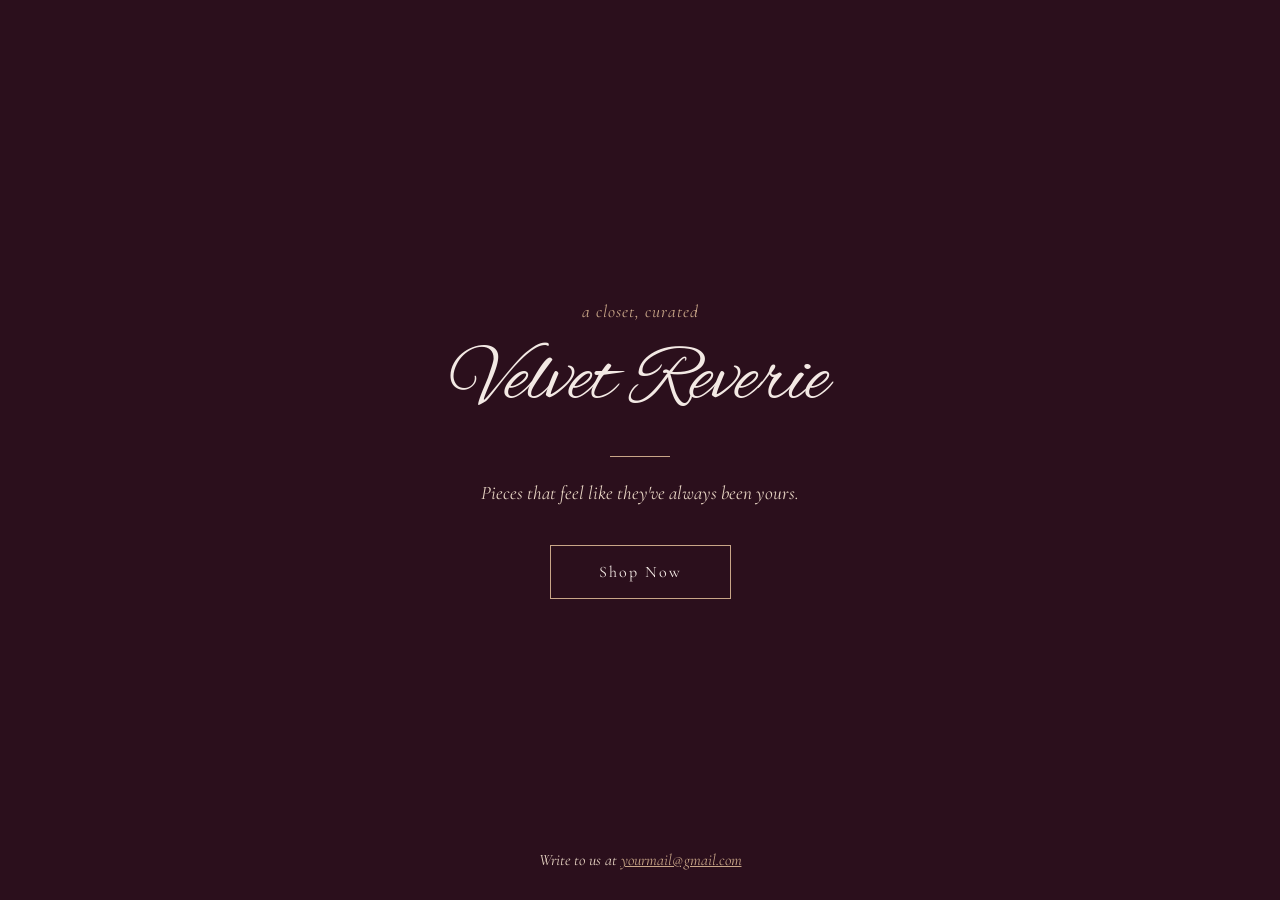
<file: index.html>
<!DOCTYPE html>
<html lang="en">
<head>
    <meta charset="UTF-8">
    <meta name="viewport" content="width=device-width, initial-scale=1.0">
    <title>Velvet Reverie</title>
    <link rel="icon" type="image/png" href="https://i.pinimg.com/736x/66/35/f9/fe3504044d57072234e5.jpg">
    <link href="https://fonts.googleapis.com/css2?family=Alex+Brush&family=Cormorant+Garamond:ital@1&display=swap" rel="stylesheet">
    <style>
        * {
            margin: 0;
            padding: 0;
            box-sizing: border-box;
        }

        body {
            background-color: #2b0f1c;
            min-height: 100vh;
            display: flex;
            flex-direction: column;
            justify-content: center;
            align-items: center;
            text-align: center;
            padding: 40px 20px;
        }

        .hero-eyebrow {
            font-family: 'Cormorant Garamond', serif;
            font-style: italic;
            font-size: 1.1rem;
            color: #c9a688;
            letter-spacing: 1px;
            margin-bottom: 10px;
        }

        .hero-title {
            font-family: 'Alex Brush', cursive;
            font-size: 5rem;
            font-weight: 400;
            color: #f3e9e4;
            margin: 0;
        }

        .hero-divider {
            width: 60px;
            height: 1px;
            background-color: #c9a688;
            margin: 24px auto;
        }

        .hero-tagline {
            font-family: 'Cormorant Garamond', serif;
            font-style: italic;
            font-size: 1.2rem;
            color: #e8d5c4;
            margin-bottom: 40px;
        }

        .shop-button {
            display: inline-block;
            border: 1px solid #c9a688;
            color: #f3e9e4;
            text-decoration: none;
            font-family: 'Cormorant Garamond', serif;
            letter-spacing: 2px;
            padding: 16px 48px;
        }

        .shop-button:hover {
            background-color: #c9a688;
            color: #2b0f1c;
        }

        .site-footer {
            position: absolute;
            bottom: 30px;
            font-family: 'Cormorant Garamond', serif;
            font-style: italic;
            color: #e8d5c4;
        }

        .site-footer a {
            color: #c9a688;
        }
    </style>
</head>
<body>

    <p class="hero-eyebrow">a closet, curated</p>
    <h1 class="hero-title">Velvet Reverie</h1>
    <div class="hero-divider"></div>
    <p class="hero-tagline">Pieces that feel like they've always been yours.</p>

    <a class="shop-button" href="sakshiwardrobe.html">Shop Now</a>

    <footer class="site-footer">
        <p>Write to us at <a href="mailto:yourmail@gmail.com">yourmail@gmail.com</a></p>
    </footer>

</body>
</html>
</file>
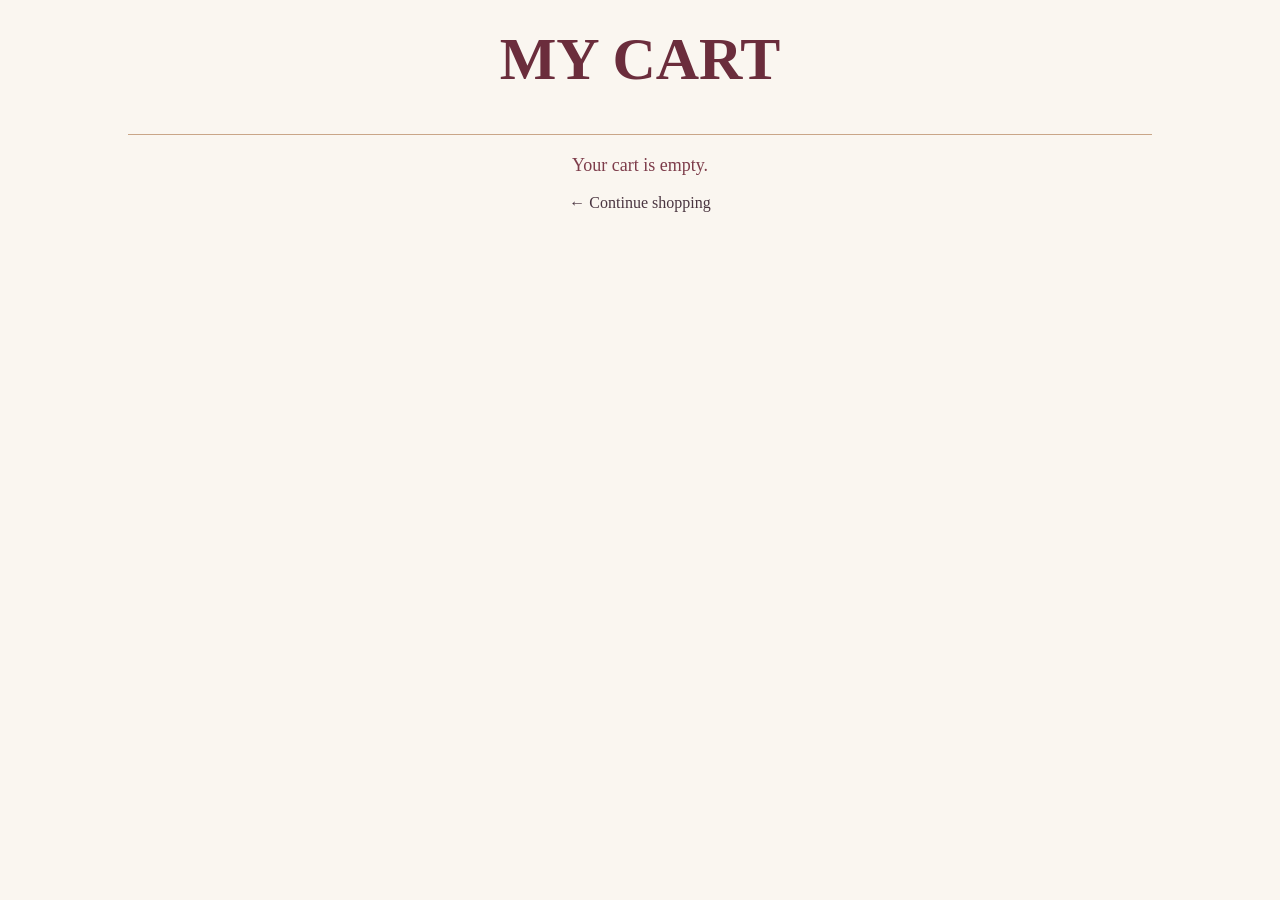
<file: sakshicart.html>
<!DOCTYPE html>
<html lang="en">
<head>
    <meta charset="UTF-8">
    <meta name="viewport" content="width=device-width, initial-scale=1.0">
    <title>My Cart</title>
    <link rel="icon" type="image/x-icon" href="https://i.pinimg.com/736x/6e/35/f9/6e35f904f844bd5707234e637fe1a055.jpg">
    <link href="https://fonts.googleapis.com/css2?family=Parisienne&display=swap" rel="stylesheet">
    <link href="sakshistyles.css" rel="stylesheet">
</head>
<body>
    <h1>My Cart</h1>
    <hr>

    <div id="cart-items" style="max-width: 600px; margin: 20px auto;">
        <!-- items injected here by JS -->
    </div>

    <div id="cart-empty" style="text-align: center; display: none;">
        <p style="color: #7d3c4a; font-size: 18px;">Your cart is empty.</p>
        <a href="sakshiwardrobe.html" style="color: #4a3540;">← Continue shopping</a>
    </div>

    <div id="cart-summary" style="max-width: 600px; margin: 20px auto; text-align: right;">
        <h2 style="color: #4a3540;">Total: ₹<span id="cart-total">0</span></h2>
        <button id="checkout-btn" style="padding: 10px 25px; background-color: #4a3540; color: #fff; border: none; border-radius: 5px; font-size: 15px; cursor: pointer;" onclick="window.location.href='sakshicheckout.html'">Proceed to Checkout</button>
    </div>

    <style>
        .cart-row {
            display: flex;
            justify-content: space-between;
            align-items: center;
            background-color: #e8d5c4;
            outline: 0.1px solid #c9a688;
            padding: 12px 18px;
            margin-bottom: 10px;
            border-radius: 4px;
        }
        .cart-row-name {
            color: #4a3540;
            font-weight: bold;
        }
        .cart-row-price {
            color: #7d3c4a;
            margin-left: 15px;
        }
        .remove-btn {
            background-color: #c9a688;
            color: #fff;
            border: none;
            border-radius: 5px;
            padding: 6px 14px;
            cursor: pointer;
            font-size: 13px;
        }
        .remove-btn:hover {
            background-color: #b08d6f;
        }
    </style>

    <script>
        function getCart() {
            return JSON.parse(localStorage.getItem('sakshiCart')) || [];
        }
        function saveCart(cart) {
            localStorage.setItem('sakshiCart', JSON.stringify(cart));
        }
        function removeItem(index) {
            const cart = getCart();
            cart.splice(index, 1);
            saveCart(cart);
            renderCart();
        }
        function renderCart() {
            const cart = getCart();
            const container = document.getElementById('cart-items');
            const emptyMsg = document.getElementById('cart-empty');
            const summary = document.getElementById('cart-summary');
            container.innerHTML = '';

            if (cart.length === 0) {
                emptyMsg.style.display = 'block';
                summary.style.display = 'none';
                return;
            }

            emptyMsg.style.display = 'none';
            summary.style.display = 'block';

            let total = 0;
            cart.forEach((item, index) => {
                total += Number(item.price);
                const row = document.createElement('div');
                row.className = 'cart-row';
                row.innerHTML = `
                    <span>
                        <span class="cart-row-name">${item.name}</span>
                        <span class="cart-row-price">₹${item.price}</span>
                    </span>
                    <button class="remove-btn" onclick="removeItem(${index})">Remove</button>
                `;
                container.appendChild(row);
            });

            document.getElementById('cart-total').textContent = total;
        }
        renderCart();
    </script>
</body>
</html>
</file>
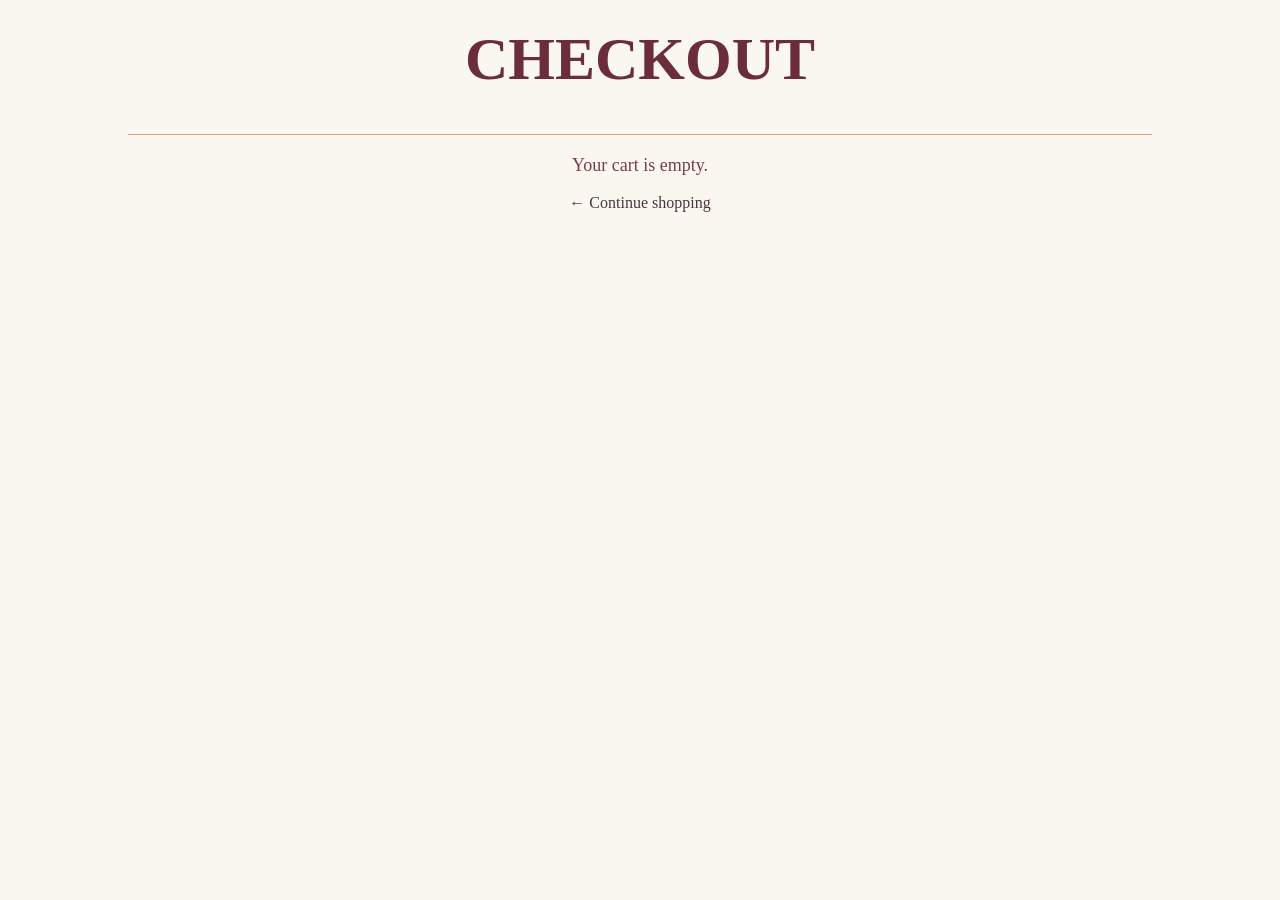
<file: sakshicheckout.html>
<!DOCTYPE html>
<html lang="en">
<head>
    <meta charset="UTF-8">
    <meta name="viewport" content="width=device-width, initial-scale=1.0">
    <title>Checkout</title>
    <link rel="icon" type="image/x-icon" href="https://i.pinimg.com/736x/6e/35/f9/6e35f904f844bd5707234e637fe1a055.jpg">
    <link href="https://fonts.googleapis.com/css2?family=Parisienne&display=swap" rel="stylesheet">
    <link href="sakshistyles.css" rel="stylesheet">
</head>
<body>
    <h1>Checkout</h1>

    <div id="stepper" style="max-width: 500px; margin: 10px auto 0; display:flex; justify-content:space-between; font-size: 13px; color: #b08d6f;">
        <span id="step-label-1" class="step-label active-step">1. Address</span>
        <span id="step-label-2" class="step-label">2. Payment</span>
        <span id="step-label-3" class="step-label">3. Place Order</span>
    </div>
    <hr>

    <div id="checkout-wrap" style="max-width: 500px; margin: 0 auto; padding: 0 20px 30px;">

        <div id="checkout-empty" style="display:none; text-align:center;">
            <p style="color: #7d3c4a; font-size: 18px;">Your cart is empty.</p>
            <a href="sakshiwardrobe.html" style="color: #4a3540;">← Continue shopping</a>
        </div>

        <!-- STEP 1: ADDRESS -->
        <div id="step-address" class="checkout-step">
            <h2 style="color: #6b2d3c; text-align: left; font-size: 1.3rem;">Delivery Address</h2>
            <form id="address-form">
                <input type="text" id="full-name" placeholder="Full Name" required>
                <input type="tel" id="phone" placeholder="Phone Number" required>
                <input type="text" id="address" placeholder="Address" required>
                <input type="text" id="city" placeholder="City" required>
                <input type="text" id="pincode" placeholder="Pincode" required>
                <button type="submit" class="checkout-btn">Continue to Payment</button>
            </form>
        </div>

        <!-- STEP 2: PAYMENT METHOD -->
        <div id="step-payment" class="checkout-step" style="display:none;">
            <h2 style="color: #6b2d3c; text-align: left; font-size: 1.3rem;">Payment Method</h2>
            <form id="payment-form">
                <label class="payment-option">
                    <input type="radio" name="payment" value="Cash on Delivery" checked>
                    <span>💵 Cash on Delivery</span>
                </label>
                <label class="payment-option">
                    <input type="radio" name="payment" value="UPI">
                    <span>📱 UPI</span>
                </label>
                <label class="payment-option">
                    <input type="radio" name="payment" value="Credit/Debit Card">
                    <span>💳 Credit / Debit Card</span>
                </label>
                <div style="display:flex; gap:10px; margin-top: 15px;">
                    <button type="button" id="back-to-address" class="checkout-btn secondary">Back</button>
                    <button type="submit" class="checkout-btn">Review Order</button>
                </div>
            </form>
        </div>

        <!-- STEP 3: REVIEW + PLACE ORDER -->
        <div id="step-review" class="checkout-step" style="display:none;">
            <h2 style="color: #6b2d3c; text-align: left; font-size: 1.3rem;">Order Summary</h2>
            <div id="order-items"></div>
            <h2 style="color: #4a3540; text-align: right;">Total: ₹<span id="order-total">0</span></h2>

            <div style="text-align:left; background-color:#e8d5c4; outline: 0.1px solid #c9a688; border-radius:4px; padding:12px 16px; margin-top:15px;">
                <p style="margin:4px 0; color:#4a3540;"><strong>Deliver to:</strong> <span id="review-address"></span></p>
                <p style="margin:4px 0; color:#4a3540;"><strong>Pay via:</strong> <span id="review-payment"></span></p>
            </div>

            <div style="display:flex; gap:10px; margin-top: 15px;">
                <button type="button" id="back-to-payment" class="checkout-btn secondary">Back</button>
                <button type="button" id="place-order-btn" class="checkout-btn">Place Order</button>
            </div>
        </div>

        <!-- CONFIRMATION -->
        <div id="order-confirmed" style="display:none; text-align:center; padding: 20px;">
            <h2 style="color: #6b2d3c;">🎉 Order Placed!</h2>
            <p style="color: #7d3c4a;">Thank you, <span id="confirm-name"></span>! Your order will be delivered to <span id="confirm-address"></span> and paid via <span id="confirm-payment"></span>.</p>
            <a href="sakshiwardrobe.html" style="color: #4a3540;">← Back to Wardrobe</a>
        </div>

    </div>

    <style>
        .step-label {
            padding-bottom: 6px;
            border-bottom: 2px solid transparent;
        }
        .step-label.active-step {
            color: #6b2d3c;
            font-weight: bold;
            border-bottom: 2px solid #6b2d3c;
        }
        #address-form, #payment-form {
            display: flex;
            flex-direction: column;
            gap: 12px;
        }
        #address-form input {
            padding: 10px 14px;
            border: 1px solid #c9a688;
            border-radius: 5px;
            font-size: 14px;
            font-family: inherit;
            color: #4a3540;
            background-color: #fff;
        }
        #address-form input:focus {
            outline: 1.5px solid #6b2d3c;
        }
        .payment-option {
            display: flex;
            align-items: center;
            gap: 10px;
            padding: 12px 14px;
            border: 1px solid #c9a688;
            border-radius: 5px;
            cursor: pointer;
            color: #4a3540;
            background-color: #fff;
        }
        .payment-option input {
            accent-color: #6b2d3c;
        }
        .checkout-btn {
            flex: 1;
            margin-top: 8px;
            padding: 12px;
            background-color: #4a3540;
            color: #fff;
            border: none;
            border-radius: 5px;
            font-size: 15px;
            cursor: pointer;
        }
        .checkout-btn:hover {
            background-color: #6b2d3c;
        }
        .checkout-btn.secondary {
            background-color: #c9a688;
        }
        .checkout-btn.secondary:hover {
            background-color: #b08d6f;
        }
        .order-row {
            display: flex;
            justify-content: space-between;
            align-items: center;
            background-color: #e8d5c4;
            outline: 0.1px solid #c9a688;
            padding: 10px 16px;
            margin-bottom: 8px;
            border-radius: 4px;
            text-align: left;
        }
        .order-row-name {
            color: #4a3540;
            font-weight: bold;
        }
        .order-row-price {
            color: #7d3c4a;
        }
    </style>

    <script>
        function getCart() {
            return JSON.parse(localStorage.getItem('sakshiCart')) || [];
        }

        const cart = getCart();
        let deliveryDetails = {};
        let paymentMethod = 'Cash on Delivery';

        function showStep(stepId, labelNum) {
            document.querySelectorAll('.checkout-step').forEach(el => el.style.display = 'none');
            document.getElementById(stepId).style.display = 'block';
            document.querySelectorAll('.step-label').forEach(el => el.classList.remove('active-step'));
            document.getElementById('step-label-' + labelNum).classList.add('active-step');
        }

        if (cart.length === 0) {
            document.getElementById('stepper').style.display = 'none';
            document.getElementById('checkout-empty').style.display = 'block';
            document.getElementById('step-address').style.display = 'none';
        } else {
            // STEP 1 -> STEP 2
            document.getElementById('address-form').addEventListener('submit', function(e) {
                e.preventDefault();
                deliveryDetails = {
                    name: document.getElementById('full-name').value.trim(),
                    phone: document.getElementById('phone').value.trim(),
                    address: document.getElementById('address').value.trim(),
                    city: document.getElementById('city').value.trim(),
                    pincode: document.getElementById('pincode').value.trim()
                };
                showStep('step-payment', 2);
            });

            document.getElementById('back-to-address').addEventListener('click', function() {
                showStep('step-address', 1);
            });

            // STEP 2 -> STEP 3
            document.getElementById('payment-form').addEventListener('submit', function(e) {
                e.preventDefault();
                paymentMethod = document.querySelector('input[name="payment"]:checked').value;

                const container = document.getElementById('order-items');
                container.innerHTML = '';
                let total = 0;
                cart.forEach(item => {
                    total += Number(item.price);
                    const row = document.createElement('div');
                    row.className = 'order-row';
                    row.innerHTML = `
                        <span class="order-row-name">${item.name}</span>
                        <span class="order-row-price">₹${item.price}</span>
                    `;
                    container.appendChild(row);
                });
                document.getElementById('order-total').textContent = total;

                document.getElementById('review-address').textContent =
                    `${deliveryDetails.name}, ${deliveryDetails.address}, ${deliveryDetails.city} - ${deliveryDetails.pincode} (Ph: ${deliveryDetails.phone})`;
                document.getElementById('review-payment').textContent = paymentMethod;

                showStep('step-review', 3);
            });

            document.getElementById('back-to-payment').addEventListener('click', function() {
                showStep('step-payment', 2);
            });

            // STEP 3 -> PLACE ORDER
            document.getElementById('place-order-btn').addEventListener('click', function() {
                document.getElementById('stepper').style.display = 'none';
                document.getElementById('step-review').style.display = 'none';

                document.getElementById('confirm-name').textContent = deliveryDetails.name;
                document.getElementById('confirm-address').textContent =
                    `${deliveryDetails.address}, ${deliveryDetails.city} - ${deliveryDetails.pincode}`;
                document.getElementById('confirm-payment').textContent = paymentMethod;

                document.getElementById('order-confirmed').style.display = 'block';
                localStorage.removeItem('sakshiCart');
            });
        }
    </script>
</body>
</html>
</file>
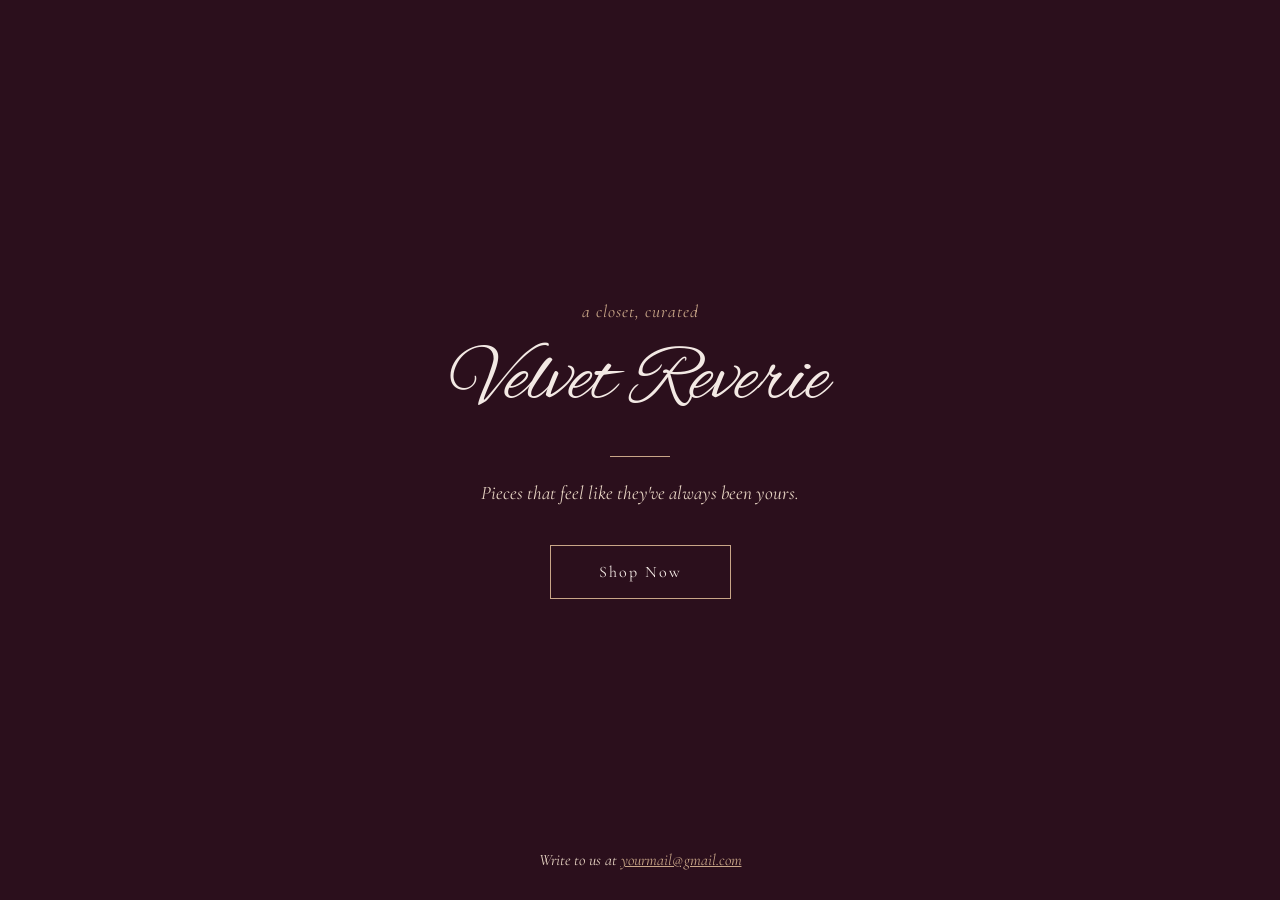
<file: VelvetReverie.html>
<!DOCTYPE html>
<html lang="en">
<head>
    <meta charset="UTF-8">
    <meta name="viewport" content="width=device-width, initial-scale=1.0">
    <title>Velvet Reverie</title>
    <link rel="icon" type="image/png" href="https://i.pinimg.com/736x/66/35/f9/fe3504044d57072234e5.jpg">
    <link href="https://fonts.googleapis.com/css2?family=Alex+Brush&family=Cormorant+Garamond:ital@1&display=swap" rel="stylesheet">
    <style>
        * {
            margin: 0;
            padding: 0;
            box-sizing: border-box;
        }

        body {
            background-color: #2b0f1c;
            min-height: 100vh;
            display: flex;
            flex-direction: column;
            justify-content: center;
            align-items: center;
            text-align: center;
            padding: 40px 20px;
        }

        .hero-eyebrow {
            font-family: 'Cormorant Garamond', serif;
            font-style: italic;
            font-size: 1.1rem;
            color: #c9a688;
            letter-spacing: 1px;
            margin-bottom: 10px;
        }

        .hero-title {
            font-family: 'Alex Brush', cursive;
            font-size: 5rem;
            font-weight: 400;
            color: #f3e9e4;
            margin: 0;
        }

        .hero-divider {
            width: 60px;
            height: 1px;
            background-color: #c9a688;
            margin: 24px auto;
        }

        .hero-tagline {
            font-family: 'Cormorant Garamond', serif;
            font-style: italic;
            font-size: 1.2rem;
            color: #e8d5c4;
            margin-bottom: 40px;
        }

        .shop-button {
            display: inline-block;
            border: 1px solid #c9a688;
            color: #f3e9e4;
            text-decoration: none;
            font-family: 'Cormorant Garamond', serif;
            letter-spacing: 2px;
            padding: 16px 48px;
        }

        .shop-button:hover {
            background-color: #c9a688;
            color: #2b0f1c;
        }

        .site-footer {
            position: absolute;
            bottom: 30px;
            font-family: 'Cormorant Garamond', serif;
            font-style: italic;
            color: #e8d5c4;
        }

        .site-footer a {
            color: #c9a688;
        }
    </style>
</head>
<body>

    <p class="hero-eyebrow">a closet, curated</p>
    <h1 class="hero-title">Velvet Reverie</h1>
    <div class="hero-divider"></div>
    <p class="hero-tagline">Pieces that feel like they've always been yours.</p>

    <a class="shop-button" href="sakshiwardrobe.html">Shop Now</a>

    <footer class="site-footer">
        <p>Write to us at <a href="mailto:yourmail@gmail.com">yourmail@gmail.com</a></p>
    </footer>

</body>
</html>
</file>
<file: sakshistyles.css>
body {
    background-color: #faf6f0;
    text-align: center;
    font-family:'Arial, sans-serif';
    color: #4a3540;
    margin: 0;
    padding-bottom: 30px;
}

h1 {
    font-family: 'cursive';
    font-size: 60px;
    color: #6b2d3c;
    margin-top: 25px;
    text-transform: uppercase;
}

hr {
    border: none;
    border-top: 1px solid #c9a688;
    width: 80%;
    margin: 20px auto;
}

.products {
    display: flex;
    flex-wrap: wrap;
    justify-content: center;
    gap: 20px;
    padding: 20px;
}

.product {
    width: 250px;
}

.product img {
    border-radius: 10px;
}

.product h3 {
    color: #6b2d3c;
    margin: 10px 0 5px;
    font-size: 1.1rem;
}

.product p {
    color: #7d3c4a;
    font-weight: bold;
    margin: 0;
}

a {
    color: #4a3540;
    text-decoration: none;
}

a:hover {
    color: #8b4552;
}
</file>
